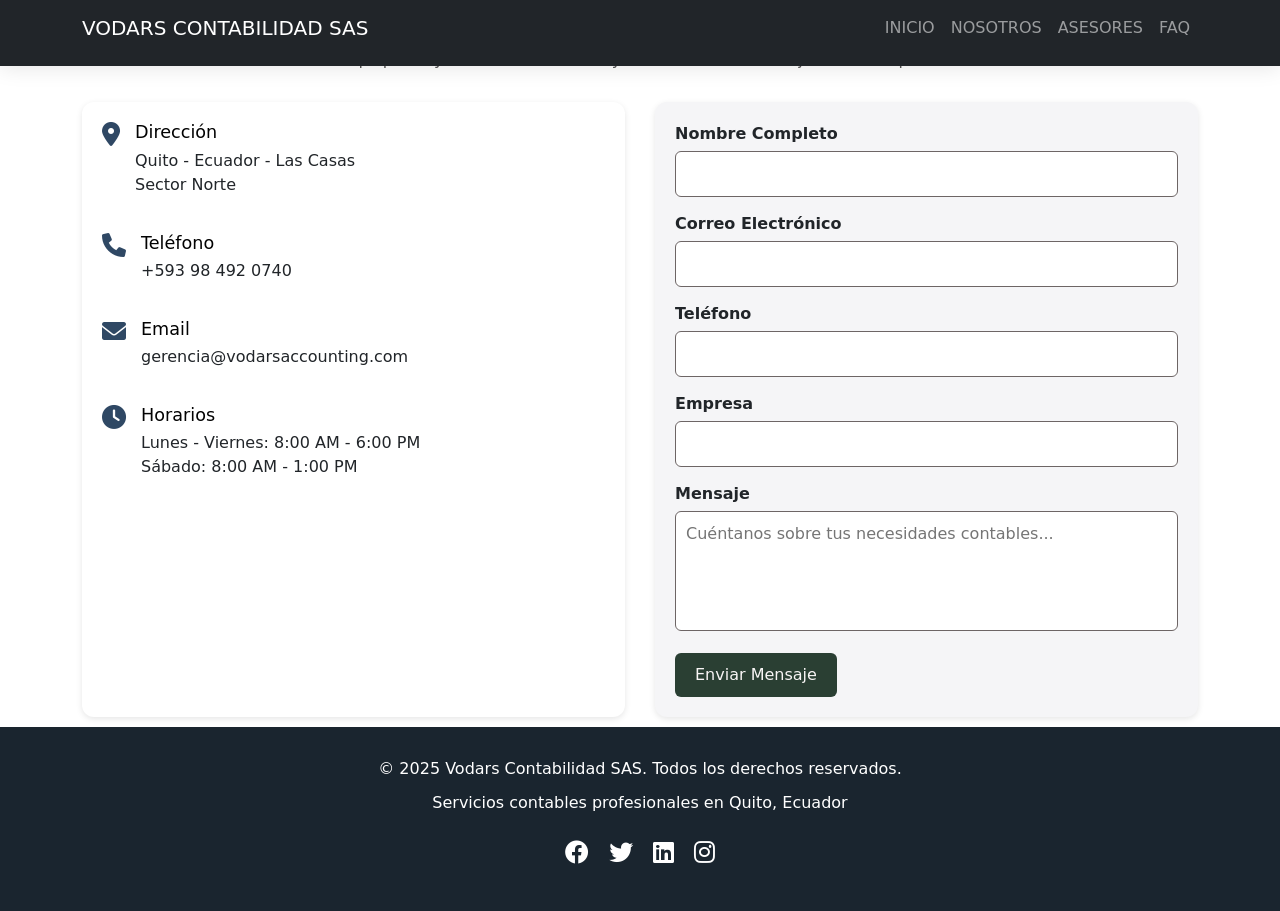
<file: contacto.html>
<!DOCTYPE html>
<html lang="en">
<head>
    <meta charset="UTF-8">
    <meta name="viewport" content="width=device-width, initial-scale=1.0">
    <title>Contacto - Vodars Contabilidad SAS</title>
    <link rel="stylesheet" href="CSS/contacto.css">
    <link href="https://cdn.jsdelivr.net/npm/bootstrap@5.3.0/dist/css/bootstrap.min.css" rel="stylesheet">
    <!-- Font Awesome para los iconos -->
    <link href="https://cdnjs.cloudflare.com/ajax/libs/font-awesome/6.0.0/css/all.min.css" rel="stylesheet">
</head>
<body>
    <!-- Navbar -->
  <nav class="navbar navbar-expand-lg navbar-dark bg-dark fixed-top">
        <div class="container">
            <a class="navbar-brand" href="index.html">VODARS CONTABILIDAD SAS</a>
            <button class="navbar-toggler" type="button" data-bs-toggle="collapse" data-bs-target="#navbarNav">
                <span class="navbar-toggler-icon"></span>
            </button>
            <div class="collapse navbar-collapse" id="navbarNav">
                <ul class="navbar-nav ms-auto">
                    <li class="nav-item"><a href="index.html" class="nav-link">INICIO</a></li>
                    <li class="nav-item"><a class="nav-link" href="nosotros.html">NOSOTROS</a></li>
                    <!--<li class="nav-item"><a class="nav-link" href="servicios.html">SERVICIOS</a></li> -->
                    <li class="nav-item"><a class="nav-link" href="asesores.html">ASESORES</a></li>
                    <li class="nav-item"><a class="nav-link" href="preguntasfrecuentes.html">FAQ</a></li>
                </ul>
            </div>
        </div>
    </nav>
    <div class="container">
            <div class="section-title animate-on-scroll">
                <h2>Contacto</h2>
                <p>Estamos aquí para ayudarte. Contáctanos y te brindaremos la mejor atención personalizada</p>
            </div>
            <div class="contact-content">
                <div class="contact-info animate-on-scroll">
                    <div class="contact-item">
                        <i class="fas fa-map-marker-alt"></i>
                        <div>
                            <h4>Dirección</h4>
                            <p>Quito - Ecuador - Las Casas<br>Sector Norte</p>
                        </div>
                    </div>
                    <div class="contact-item">
                        <i class="fas fa-phone"></i>
                        <div>
                            <h4>Teléfono</h4>
                            <p>+593 98 492 0740</p>
                        </div>
                    </div>
                    <div class="contact-item">
                        <i class="fas fa-envelope"></i>
                        <div>
                            <h4>Email</h4>
                            <p>gerencia@vodarsaccounting.com</p>
                        </div>
                    </div>
                    <div class="contact-item">
                        <i class="fas fa-clock"></i>
                        <div>
                            <h4>Horarios</h4>
                            <p>Lunes - Viernes: 8:00 AM - 6:00 PM<br>Sábado: 8:00 AM - 1:00 PM</p>
                        </div>
                    </div>
                </div>
                <form class="contact-form animate-on-scroll" 
      id="contact-form"
      action="procesar_contacto.php" 
      method="POST">
                    <div class="form-group">
                        <label for="nombre">Nombre Completo</label>
                        <input type="text" id="nombre" name="nombre" required>
                    </div>
                    <div class="form-group">
                        <label for="email">Correo Electrónico</label>
                        <input type="email" id="email" name="email" required>
                    </div>
                    <div class="form-group">
                        <label for="telefono">Teléfono</label>
                        <input type="tel" id="telefono" name="telefono" required>
                    </div>
                    <div class="form-group">
                        <label for="empresa">Empresa</label>
                        <input type="text" id="empresa" name="empresa">
                    </div>
                    <div class="form-group">
                        <label for="mensaje">Mensaje</label>
                        <textarea id="mensaje" name="mensaje" placeholder="Cuéntanos sobre tus necesidades contables..." required></textarea>
                    </div>
                    <button type="submit" class="btn btn-primary">Enviar Mensaje</button>
                </form>
            </div>
        </div>
        <!-- Footer -->
    <footer class="footer">
        <div class="container">
            <p>&copy; 2025 Vodars Contabilidad SAS. Todos los derechos reservados.</p>
            <p>Servicios contables profesionales en Quito, Ecuador</p>
            <div class="social-links">
                <a href="#"><i class="fab fa-facebook"></i></a>
                <a href="#"><i class="fab fa-twitter"></i></a>
                <a href="#"><i class="fab fa-linkedin"></i></a>
                <a href="#"><i class="fab fa-instagram"></i></a>
            </div>
        </div>
    </footer>

    <!-- Scripts -->
    <script src="js/animacion.js"></script>
    <script src="https://cdn.jsdelivr.net/npm/bootstrap@5.3.2/dist/js/bootstrap.bundle.min.js"></script>
</body>
</html>
</file>
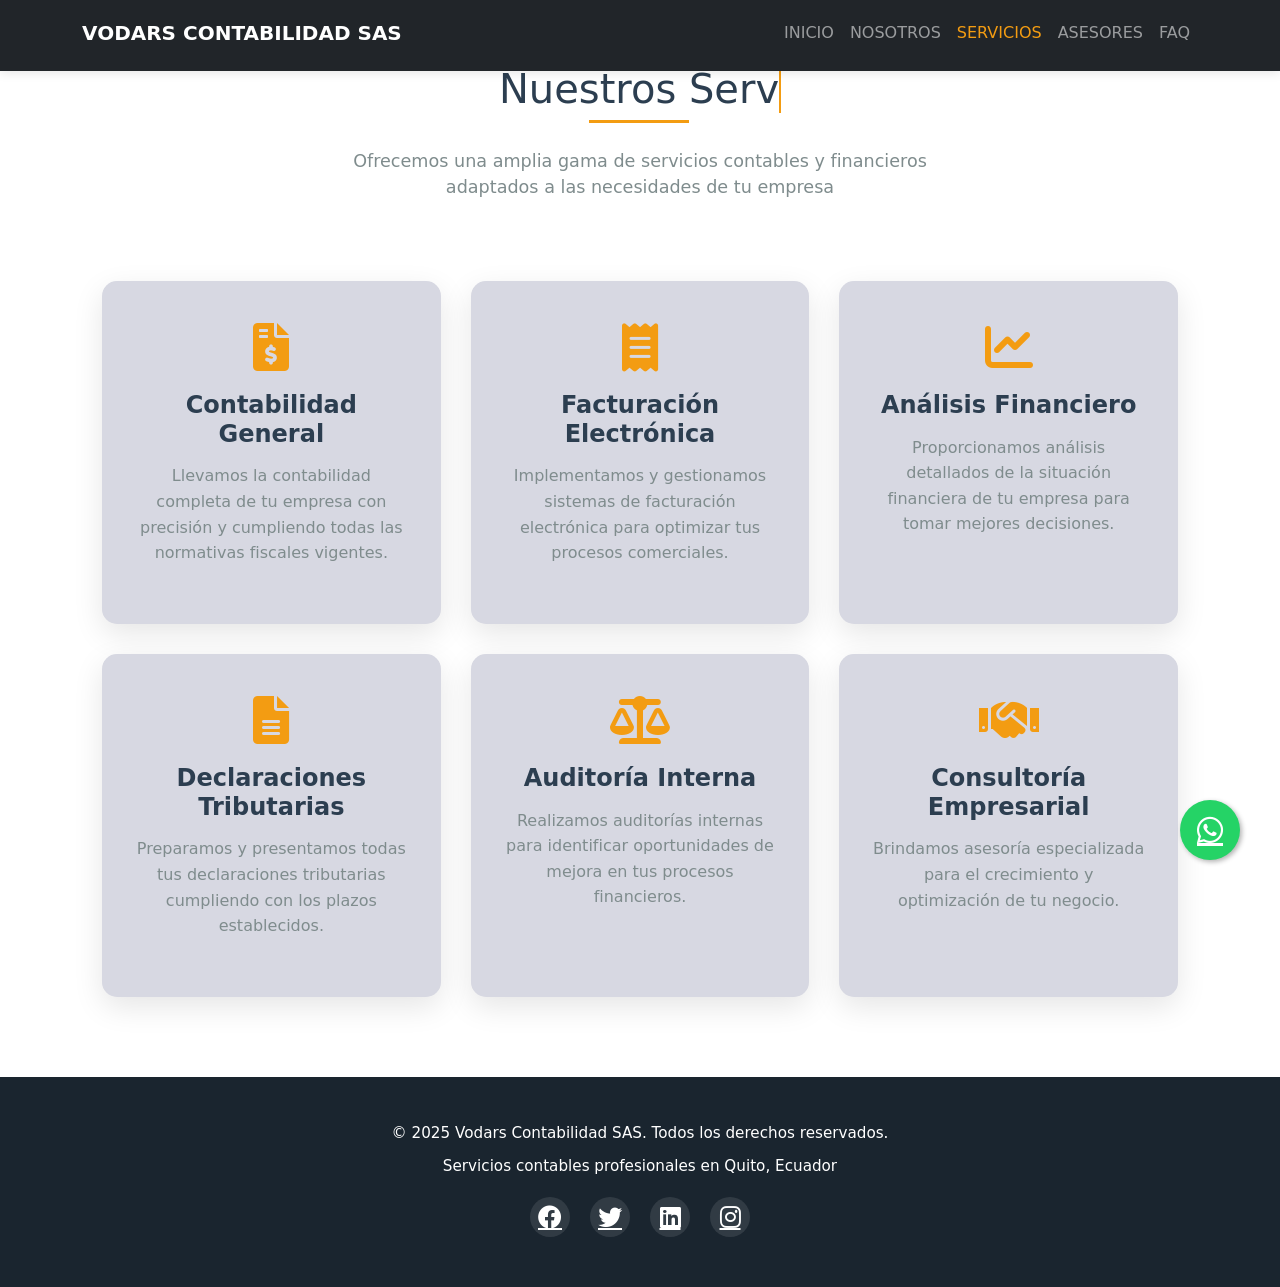
<file: servicios.html>
<!DOCTYPE html>
<html lang="es">
<head>
    <meta charset="UTF-8">
    <meta name="viewport" content="width=device-width, initial-scale=1.0">
    <title>Servicios - Vodars Contabilidad SAS</title>
    <link rel="stylesheet" href="CSS/servicios.css">
    <link href="https://cdn.jsdelivr.net/npm/bootstrap@5.3.0/dist/css/bootstrap.min.css" rel="stylesheet">
    <!-- Font Awesome para los iconos -->
    <link href="https://cdnjs.cloudflare.com/ajax/libs/font-awesome/6.0.0/css/all.min.css" rel="stylesheet">
</head>
<body>
    <!-- Navbar -->
  <nav class="navbar navbar-expand-lg navbar-dark bg-dark fixed-top">
        <div class="container">
            <a class="navbar-brand" href="index.html">VODARS CONTABILIDAD SAS</a>
            <button class="navbar-toggler" type="button" data-bs-toggle="collapse" data-bs-target="#navbarNav">
                <span class="navbar-toggler-icon"></span>
            </button>
            <div class="collapse navbar-collapse" id="navbarNav">
                <ul class="navbar-nav ms-auto">
                    <li class="nav-item"><a href="index.html" class="nav-link">INICIO</a></li>
                    <li class="nav-item"><a class="nav-link" href="nosotros.html">NOSOTROS</a></li>
                    <li class="nav-item"><a class="nav-link active" href="servicios.html">SERVICIOS</a></li>
                    <li class="nav-item"><a class="nav-link" href="asesores.html">ASESORES</a></li>
                    <li class="nav-item"><a class="nav-link" href="preguntasfrecuentes.html">FAQ</a></li>
                </ul>
            </div>
        </div>
    </nav>

    <!-- Services Section -->
    <main>
        <div class="container">
            <div class="section-title animate-on-scroll">
                <h2>Nuestros Servicios</h2>
                <p>Ofrecemos una amplia gama de servicios contables y financieros adaptados a las necesidades de tu empresa</p>
            </div>
            <section class="services-grid">
                <div class="service-card animate-on-scroll">
                    <i class="fas fa-file-invoice-dollar"></i>
                    <h3>Contabilidad General</h3>
                    <p>Llevamos la contabilidad completa de tu empresa con precisión y cumpliendo todas las normativas fiscales vigentes.</p>
                </div>
                <div class="service-card animate-on-scroll">
                    <i class="fas fa-receipt"></i>
                    <h3>Facturación Electrónica</h3>
                    <p>Implementamos y gestionamos sistemas de facturación electrónica para optimizar tus procesos comerciales.</p>
                </div>
                <div class="service-card animate-on-scroll">
                    <i class="fas fa-chart-line"></i>
                    <h3>Análisis Financiero</h3>
                    <p>Proporcionamos análisis detallados de la situación financiera de tu empresa para tomar mejores decisiones.</p>
                </div>
                <div class="service-card animate-on-scroll">
                    <i class="fas fa-file-alt"></i>
                    <h3>Declaraciones Tributarias</h3>
                    <p>Preparamos y presentamos todas tus declaraciones tributarias cumpliendo con los plazos establecidos.</p>
                </div>
                <div class="service-card animate-on-scroll">
                    <i class="fas fa-balance-scale"></i>
                    <h3>Auditoría Interna</h3>
                    <p>Realizamos auditorías internas para identificar oportunidades de mejora en tus procesos financieros.</p>
                </div>
                <div class="service-card animate-on-scroll">
                    <i class="fas fa-handshake"></i>
                    <h3>Consultoría Empresarial</h3>
                    <p>Brindamos asesoría especializada para el crecimiento y optimización de tu negocio.</p>
                </div>
            </div>
        </section>
    </main>

    <a href="https://wa.me/593984522442?text=Hola!%20Quiero%20más%20información" 
   class="whatsapp-floating" 
   target="_blank" 
   rel="noopener noreferrer" 
   aria-label="Chat WhatsApp">
  <i class="fab fa-whatsapp"></i>
</a>

    <!-- Footer -->
    <footer class="footer">
        <div class="container">
            <p>&copy; 2025 Vodars Contabilidad SAS. Todos los derechos reservados.</p>
            <p>Servicios contables profesionales en Quito, Ecuador</p>
            <div class="social-links">
                <a href="#"><i class="fab fa-facebook"></i></a>
                <a href="#"><i class="fab fa-twitter"></i></a>
                <a href="#"><i class="fab fa-linkedin"></i></a>
                <a href="#"><i class="fab fa-instagram"></i></a>
            </div>
        </div>
    </footer>

    <!-- Scripts -->
    <script src="js/animacion.js"></script>
    <script src="https://cdn.jsdelivr.net/npm/bootstrap@5.3.2/dist/js/bootstrap.bundle.min.js"></script>
</body>
</html>
</file>
<file: CSS/contacto.css>
/* Reset básico */

/* Navigation */
.container {
    margin-top: 0; /* Espacio para el navbar fijo */
    margin-bottom: 10px;
}
      .navbar {
    position: fixed; /* Mantiene el navbar en la parte superior */
    top: 0; /* Alinea el navbar en la parte superior */
    left: 0;
    right: 0;
    background: rgba(190, 47, 47, 0.95);
    backdrop-filter: blur(10px);
    z-index: 1000;
    transition: all 0.3s ease;
    box-shadow: 0 2px 20px rgba(0, 0, 0, 0.1);
}

        .navbar.scrolled {
            margin-top: 0;
            background: rgba(255, 255, 255, 0.98);
        }

        .nav-container {
            max-width: 1200px;
            margin: 0 auto;
            padding: 0 20px;
            display: flex;
            justify-content: space-between;
            align-items: center;
            height: 70px;
        }

        .logo {
            font-size: 28px;
            font-weight: bold;
            color: #2c3e50;
            text-decoration: none;
        }

        .nav-menu {
            display: flex;
            list-style: none;
            gap: 30px;
        }

        .nav-menu a {
            text-decoration: none;
            color: #2c3e50;
            font-weight: 500;
            transition: all 0.3s ease;
            position: relative;
            padding: 5px 0;
        }

        .nav-menu a:hover,
        .nav-menu a.active {
            color: #f39c12;
        }

        .nav-menu a::after {
            content: '';
            position: absolute;
            bottom: -5px;
            left: 0;
            width: 0;
            height: 3px;
            background: #f39c12;
            transition: width 0.3s ease;
        }

        .nav-menu a:hover::after,
        .nav-menu a.active::after {
            width: 100%;
        }

        .mobile-menu-toggle {
            display: none;
            background: none;
            border: none;
            font-size: 24px;
            cursor: pointer;
            color: #2c3e50;
        }
* {
  margin: 0;
  padding: 0;
  box-sizing: border-box;
}

body {
  font-family: Arial, Helvetica, sans-serif;
  background: #f4f6f9;
  color: #333;
  line-height: 1.6;
}


.section-title {
  text-align: center;
  margin-bottom: 30px;
}

.section-title h2 {
  font-size: 2rem;
  color: #222;
  margin-bottom: 10px;
}

.section-title p {
  color: #555;
}

.contact-content {
  display: flex;
  flex-wrap: wrap;
  gap: 30px;
  justify-content: center;
}

/* Estilos de la info de contacto */
.contact-info {
  flex: 1 1 300px;
  background: white;
  padding: 20px;
  border-radius: 12px;
  box-shadow: 0 2px 6px rgba(0,0,0,0.1);
}

.contact-item {
  display: flex;
  align-items: flex-start;
  margin-bottom: 20px;
}

.contact-item i {
  font-size: 1.5rem;
  color: #2f4864;
  margin-right: 15px;
}

.contact-item h4 {
  margin-bottom: 5px;
  font-size: 1.1rem;
  color: #020202;
}

/* Formulario */
.contact-form {
  flex: 1 1 300px;
  background: rgb(245, 245, 247);
  padding: 20px;
  border-radius: 12px;
  box-shadow: 0 2px 6px rgba(0,0,0,0.1);
}

.contact-form .form-group {
  margin-bottom: 15px;
}

.contact-form label {
  display: block;
  margin-bottom: 5px;
  font-weight: bold;
}

.contact-form input,
.contact-form textarea {
  width: 100%;
  padding: 10px;
  border: 1px solid #6d6565;
  border-radius: 6px;
  font-size: 1rem;
}

.contact-form textarea {
  resize: none;
  height: 120px;
}

.contact-form button {
  background: #2a3f33;
  color: rgb(248, 245, 245);
  border: none;
  padding: 10px 20px;
  font-size: 1rem;
  border-radius: 6px;
  cursor: pointer;
  transition: background 0.3s ease;
}

.contact-form button:hover {
  background: #04e949;
}
/* Footer */
        .footer {
            background: #1a252f;
            color: white;
            text-align: center;
            padding: 30px 0;
            animation: fadeInUp 1s ease;
        }

        .footer p {
            margin-bottom: 10px;
        }

        .social-links {
            display: flex;
            justify-content: center;
            gap: 20px;
            margin-top: 20px;
        }

        .social-links a {
            color: white;
            font-size: 24px;
            transition: color 0.3s ease;
        }

        .social-links a:hover {
            color: #f39c12;
        }

        /* Animations */
        @keyframes fadeInUp {
            from {
                opacity: 0;
                transform: translateY(30px);
            }
            to {
                opacity: 1;
                transform: translateY(0);
            }
        }

        .fade-in-up {
            animation: fadeInUp 0.8s ease;
        }
           /* Responsive Design */
        @media (max-width: 768px) {
            .mobile-menu-toggle {
                display: block;
            }

            .nav-menu {
                position: fixed;
                top: 114px;
                left: -100%;
                width: 100%;
                height: calc(100vh - 114px);
                background: white;
                flex-direction: column;
                justify-content: flex-start;
                align-items: center;
                padding-top: 50px;
                transition: left 0.3s ease;
                box-shadow: 0 2px 10px rgba(0, 0, 0, 0.1);
            }

            .nav-menu.active {
                left: 0;
            }

            .hero h1 {
                font-size: 2.5rem;
            }

            .hero p {
                font-size: 1.1rem;
            }

            .nav-buttons {
                flex-direction: column;
                align-items: center;
            }

            .about-content,
            .contact-content {
                grid-template-columns: 1fr;
                gap: 30px;
            }

            .about-features {
                grid-template-columns: 1fr;
            }

            .contact-info {
                order: 2;
            }

            .contact-form {
                order: 1;
            }

            .header-top .container {
                flex-direction: column;
                gap: 10px;
            }

            .contact-info {
                justify-content: center;
                gap: 20px;
            }
        }

        @media (max-width: 480px) {
            .hero h1 {
                font-size: 2rem;
            }

            .section-title h2 {
                font-size: 2rem;
            }

            .service-card,
            .contact-form {
                padding: 20px;
            }
        }

        /* Scroll animations */
        .animate-on-scroll {
            opacity: 0;
            transform: translateY(30px);
            transition: all 0.8s ease;
        }

        .animate-on-scroll.animated {
            opacity: 1;
            transform: translateY(0);
        }
.nav-link:hover,
.nav-link.active {
    color: #f39c12 !important;
}
</file>
<file: CSS/servicios.css>
/* Importamos estilos generales del navbar y footer */
@import url("style.css");



/* Sección Nosotros */
.about-section {
  padding: 120px 20px 60px;
  background: #f4f6f9;
}

.about-content {
  background: white;
  padding: 30px;
  margin-bottom: 30px;
  border-radius: 12px;
  box-shadow: 0 2px 8px rgba(0,0,0,0.1);
  animation: fadeInUp 1s ease;
}

.about-content h2 {
  font-size: 2rem;
  color: #2c3e50;
  margin-bottom: 15px;
}

.about-content p {
  font-size: 1.1rem;
  line-height: 1.7;
  color: #555;
}
/* Reset básico */
* {
    margin: 0;
    padding: 0;
    box-sizing: border-box;
}

body {
    font-family: 'Segoe UI', Tahoma, Geneva, Verdana, sans-serif;
    line-height: 1.6;
    color: #333;
    background-color: #f8f9fa;
}

/* Navbar personalizado */
.navbar {
    box-shadow: 0 2px 10px rgba(0, 0, 0, 0.1);
}

.navbar-brand {
    font-weight: bold;
    font-size: 1.5rem;
}

.nav-link {
    font-weight: 500;
    transition: color 0.3s ease;
}

.nav-link:hover,
.nav-link.active {
    color: #f39c12 !important;
}

/* Espaciado para el contenido principal */
.container {
    margin-top: 5px; /* Espacio para el navbar fijo */
    margin-bottom: 10px;
}

/* Título de sección */
.section-title {
    text-align: center;
    margin-bottom: 60px;
    padding: 60px 0 20px 0;
}

.section-title h2 {
    font-size: 2.5rem;
    color: #2c3e50;
    margin-bottom: 15px;
    position: relative;
    display: inline-block;
}

.section-title h2::after {
    content: '';
    position: absolute;
    bottom: -10px;
    left: 50%;
    transform: translateX(-50%);
    width: 100px;
    height: 3px;
    background: #f39c12;
}

.section-title p {
    font-size: 1.1rem;
    color: #7f8c8d;
    max-width: 600px;
    margin: 0 auto;
    margin-top: 20px;
}

/* Grid de servicios */
.services-grid {
    display: grid;
    grid-template-columns: repeat(auto-fit, minmax(300px, 1fr));
    gap: 30px;
    margin-top: 50px;
    padding: 0 20px;
}

/* Tarjetas de servicio */
.service-card {
    background: rgb(215, 216, 226);
    padding: 40px 30px;
    border-radius: 15px;
    text-align: center;
    box-shadow: 0 10px 30px rgba(0, 0, 0, 0.1);
    transition: all 0.3s ease;
    border: 2px solid transparent;
    position: relative;
    overflow: hidden;
}

.service-card::before {
    content: '';
    position: absolute;
    top: 0;
    left: -100%;
    width: 100%;
    height: 4px;
    background: linear-gradient(90deg, #f39c12, #e67e22);
    transition: left 0.3s ease;
}

.service-card:hover::before {
    left: 0;
}

.service-card:hover {
    transform: translateY(-10px);
    box-shadow: 0 20px 40px rgba(0, 0, 0, 0.15);
    border-color: #f39c12;
}

.service-card i {
    font-size: 48px;
    color: #f39c12;
    margin-bottom: 20px;
    transition: transform 0.3s ease;
}

.service-card:hover i {
    transform: scale(1.1);
}

.service-card h3 {
    font-size: 1.5rem;
    margin-bottom: 15px;
    color: #2c3e50;
    font-weight: 600;
}

.service-card p {
    color: #7f8c8d;
    line-height: 1.6;
    font-size: 1rem;
}
/* Watsapp */
.whatsapp-floating {
  position: fixed;
  width: 60px;
  height: 60px;
  bottom: 40px;
  right: 40px;
  background-color: #25D366;
  color: white;
  border-radius: 50%;
  text-align: center;
  font-size: 30px;
  box-shadow: 2px 2px 5px rgba(0,0,0,0.3);
  z-index: 1000;
  transition: background-color 0.3s;
  display: flex;
  justify-content: center;
  align-items: center;
}

.whatsapp-floating:hover {
  background-color: #1ebe57;
}

.whatsapp-floating i {
  line-height: 60px;
}

/* Footer */
.footer {
    background: #1a252f;
    color: white;
    text-align: center;
    padding: 40px 0;
    margin-top: 80px;
}

.footer p {
    margin-bottom: 10px;
    font-size: 0.95rem;
}

.social-links {
    display: flex;
    justify-content: center;
    gap: 20px;
    margin-top: 20px;
}

.social-links a {
    color: white;
    font-size: 24px;
    transition: all 0.3s ease;
    width: 40px;
    height: 40px;
    display: flex;
    align-items: center;
    justify-content: center;
    border-radius: 50%;
    background: rgba(255, 255, 255, 0.1);
}

.social-links a:hover {
    color: #f39c12;
    background: rgba(243, 156, 18, 0.2);
    transform: translateY(-3px);
}

/* Animaciones */
@keyframes fadeInUp {
    from {
        opacity: 0;
        transform: translateY(30px);
    }
    to {
        opacity: 1;
        transform: translateY(0);
    }
}

.animate-on-scroll {
    opacity: 0;
    transform: translateY(30px);
    transition: all 0.8s ease;
}

.animate-on-scroll.animated {
    opacity: 1;
    transform: translateY(0);
}

/* Responsivo */
@media (max-width: 768px) {
    .section-title h2 {
        font-size: 2rem;
    }
    
    .service-card {
        padding: 30px 20px;
    }
    
    .service-card i {
        font-size: 36px;
    }
    
    .service-card h3 {
        font-size: 1.3rem;
    }
    
    .services-grid {
        grid-template-columns: 1fr;
        gap: 20px;
        padding: 0 10px;
    }
    
    .container {
        margin-top: 80px;
    }
}

@media (max-width: 480px) {
    .section-title h2 {
        font-size: 1.8rem;
    }
    
    .section-title p {
        font-size: 1rem;
        padding: 0 10px;
    }
    
    .service-card {
        padding: 25px 15px;
    }
}
</file>
